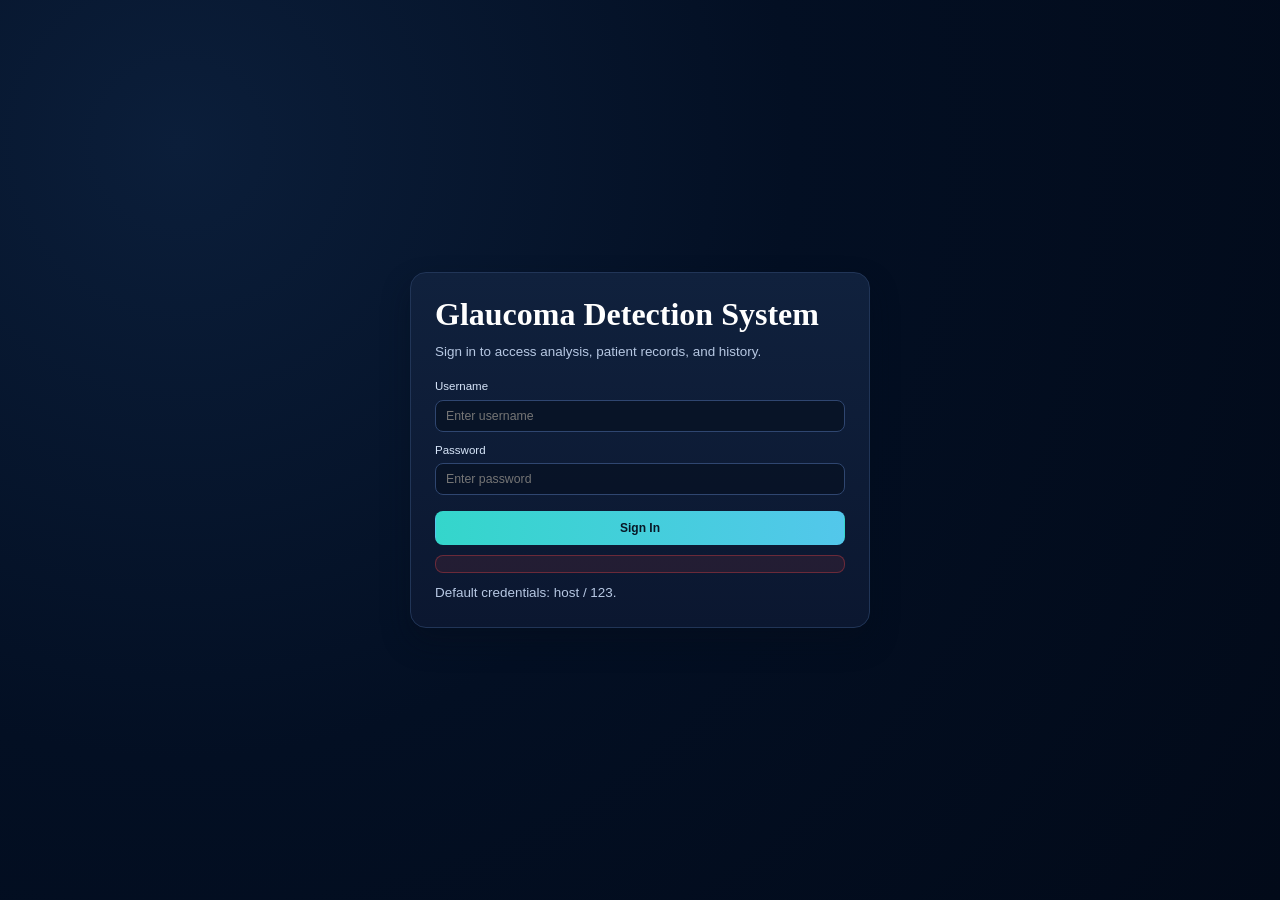
<file: templates/login.html>
<!DOCTYPE html>
<html lang="en">
<head>
    <meta charset="UTF-8">
    <meta name="viewport" content="width=device-width, initial-scale=1.0">
    <title>Login | Glaucoma Detection System</title>
    <link rel="stylesheet" href="/static/style.css">
</head>
<body data-theme="night" class="login-page-body">
    <div class="login-page-wrap">
        <div class="login-card">
            <h1>Glaucoma Detection System</h1>
            <p class="login-subtitle">Sign in to access analysis, patient records, and history.</p>
            <form id="login-form" class="login-form" autocomplete="off">
                <div class="form-field">
                    <label for="username">Username</label>
                    <input id="username" name="username" type="text" placeholder="Enter username" required>
                </div>
                <div class="form-field">
                    <label for="password">Password</label>
                    <input id="password" name="password" type="password" placeholder="Enter password" required>
                </div>
                <button class="btn-primary" type="submit">Sign In</button>
                <p id="login-error" class="login-error hidden"></p>
                <p class="login-hint">Default credentials: host / 123.</p>
            </form>
        </div>
    </div>

    <script>
        const form = document.getElementById('login-form');
        const errorEl = document.getElementById('login-error');

        form.addEventListener('submit', async (event) => {
            event.preventDefault();
            errorEl.classList.add('hidden');
            errorEl.textContent = '';

            const payload = {
                username: document.getElementById('username').value.trim(),
                password: document.getElementById('password').value
            };

            try {
                const response = await fetch('/api/login', {
                    method: 'POST',
                    headers: {'Content-Type': 'application/json'},
                    body: JSON.stringify(payload)
                });
                const data = await response.json();
                if (!response.ok) {
                    throw new Error(data.error || 'Login failed');
                }
                window.location.href = '/';
            } catch (err) {
                errorEl.textContent = err.message;
                errorEl.classList.remove('hidden');
            }
        });
    </script>
</body>
</html>
</file>
<file: static/style.css>
﻿* {
    margin: 0;
    padding: 0;
    box-sizing: border-box;
}

:root {
    --success-color: #22c55e;
    --error-color: #ef4444;
    --disc-color: #ef4444;
    --cup-color: #3b82f6;
    --transition: all 0.25s ease;
}

body[data-theme="night"] {
    --page-bg: radial-gradient(circle at 14% 16%, #0b1e3a 0%, #030f23 46%, #020a19 100%);
    --surface-a: #10213d;
    --surface-b: #0b1730;
    --surface-c: #0a1428;
    --text-primary: #f2f7ff;
    --text-secondary: #b7c8e3;
    --text-dim: #86a0c4;
    --line: #274069;
    --line-soft: #213557;
    --accent: #5bd8e8;
    --accent-2: #37c8d5;
    --workflow-card-bg-start: rgba(7, 20, 42, 0.98);
    --workflow-card-bg-end: rgba(5, 16, 34, 0.98);
    --workflow-card-text: #86a0c4;
}

body[data-theme="day"] {
    --page-bg: linear-gradient(180deg, #d8c7b0 0%, #bca88d 100%);
    --surface-a: #efe2d0;
    --surface-b: #e5d6c2;
    --surface-c: #dccab3;
    --text-primary: #3b2e22;
    --text-secondary: #5f4c38;
    --text-dim: #7f6950;
    --line: #b8a188;
    --line-soft: #cdb89f;
    --accent: #c98748;
    --accent-2: #b97538;
    --workflow-card-bg-start: #6c5540;
    --workflow-card-bg-end: #55412f;
    --workflow-card-text: #e8d7c1;
}

html,
body {
    min-height: 100%;
}

body {
    font-family: 'Segoe UI', Tahoma, Geneva, Verdana, sans-serif;
    background: var(--page-bg);
    color: var(--text-primary);
    line-height: 1.45;
}

.startup-splash {
    position: fixed;
    inset: 0;
    display: grid;
    place-items: center;
    background: radial-gradient(circle at 30% 20%, rgba(77, 220, 233, 0.22), rgba(2, 7, 16, 0.96));
    z-index: 2000;
    transition: opacity 0.5s ease, visibility 0.5s ease;
}

.startup-splash.hidden {
    opacity: 0;
    visibility: hidden;
}

.startup-card {
    text-align: center;
    padding: 28px 36px;
    border-radius: 18px;
    border: 1px solid rgba(147, 234, 246, 0.4);
    background: linear-gradient(180deg, rgba(17, 36, 62, 0.95), rgba(9, 18, 34, 0.95));
    box-shadow: 0 24px 60px rgba(0, 0, 0, 0.45);
    max-width: 620px;
}

.startup-card h1 {
    font-family: Georgia, 'Times New Roman', serif;
    font-size: clamp(1.8rem, 4.2vw, 2.7rem);
    color: #ecf9ff;
}

.startup-card p {
    margin-top: 8px;
    color: #a5c9e2;
    font-size: 0.9rem;
}

.logo-mark {
    width: 40px;
    height: 40px;
    border-radius: 12px;
    display: grid;
    place-items: center;
    background: rgba(6, 18, 38, 0.38);
    border: 1px solid rgba(239, 251, 255, 0.36);
    position: relative;
    margin-right: 10px;
}

.logo-mark.large {
    width: 64px;
    height: 64px;
    margin: 0 auto 12px;
}

.eye-outline {
    position: absolute;
    width: 24px;
    height: 14px;
    border: 2px solid #89ebf7;
    border-radius: 14px / 10px;
}

.eye-iris {
    position: absolute;
    width: 12px;
    height: 12px;
    border-radius: 50%;
    background: radial-gradient(circle at 30% 30%, #9ff4ff 0%, #4dcde2 45%, #1d7f98 100%);
    box-shadow: 0 0 8px rgba(133, 234, 247, 0.4);
}

.eye-pupil {
    position: absolute;
    width: 6px;
    height: 6px;
    border-radius: 50%;
    background: #072038;
}

.eye-glint {
    position: absolute;
    width: 3px;
    height: 3px;
    border-radius: 50%;
    background: #f3feff;
    transform: translate(2px, -2px);
}

.startup-card .eye-outline {
    width: 40px;
    height: 22px;
    border-radius: 20px / 13px;
}

.startup-card .eye-iris {
    width: 18px;
    height: 18px;
}

.startup-card .eye-pupil {
    width: 8px;
    height: 8px;
}

.startup-card .eye-glint {
    width: 4px;
    height: 4px;
}

.container {
    width: min(1520px, 96vw);
    margin: 22px auto;
}

.header {
    display: flex;
    justify-content: space-between;
    align-items: flex-start;
    gap: 18px;
    background: linear-gradient(105deg, #153357 0%, #21466f 48%, #2b5a86 100%);
    border: 1px solid #3d6d97;
    border-radius: 0 0 18px 18px;
    padding: 18px 28px 22px;
    box-shadow: 0 14px 28px rgba(4, 12, 26, 0.38);
}

.header-content {
    display: flex;
    flex-direction: column;
    gap: 12px;
}

.brand-row {
    display: flex;
    align-items: center;
}

.title-block h1 {
    font-family: Georgia, 'Times New Roman', serif;
    font-size: clamp(2rem, 2.45vw, 3rem);
    line-height: 1.05;
    color: #ffffff;
}

.subtitle {
    color: #d4e7fb;
    font-size: 0.84rem;
    letter-spacing: 0.01em;
}

.header-controls {
    display: flex;
    gap: 10px;
    flex-wrap: wrap;
}

.mode-control {
    display: inline-flex;
    align-items: center;
    gap: 9px;
    background: rgba(8, 22, 39, 0.38);
    border: 1px solid rgba(255, 255, 255, 0.25);
    border-radius: 999px;
    padding: 7px 14px;
    color: #e8fbff;
    font-size: 0.74rem;
}

.mode-control select {
    border: 1px solid rgba(12, 42, 68, 0.22);
    border-radius: 8px;
    background: #e9f4fc;
    color: #18344f;
    font-size: 0.72rem;
    font-weight: 600;
    padding: 4px 8px;
}

.health-indicator {
    display: inline-flex;
    align-items: center;
    gap: 9px;
    background: rgba(7, 20, 37, 0.5);
    border: 1px solid rgba(255, 255, 255, 0.2);
    color: #e9fbff;
    border-radius: 999px;
    padding: 11px 16px;
    font-size: 0.72rem;
    min-width: 164px;
    justify-content: center;
}

.status {
    width: 11px;
    height: 11px;
    border-radius: 50%;
    background: var(--error-color);
    box-shadow: 0 0 0 5px rgba(239, 68, 68, 0.2);
    animation: pulse 1.4s infinite;
}

.status.healthy {
    background: var(--success-color);
    box-shadow: 0 0 0 5px rgba(34, 197, 94, 0.22);
}

@keyframes pulse {
    0%,
    100% { transform: scale(1); }
    50% { transform: scale(0.85); }
}

.disclaimer {
    margin-top: 10px;
    background: linear-gradient(180deg, #f4e9ba 0%, #eedc9f 100%);
    border: 1px solid #e0c06a;
    color: #5c4311;
    border-radius: 0 0 14px 14px;
    padding: 12px 18px;
    font-size: 0.76rem;
}

.menu-tabs {
    margin-top: 16px;
    display: flex;
    align-items: center;
    background: linear-gradient(180deg, #16284a, #132342);
    border: 1px solid var(--line);
    border-radius: 22px;
    overflow: hidden;
}

.tab-button {
    appearance: none;
    border: none;
    background: transparent;
    color: #c4d4eb;
    cursor: pointer;
    padding: 14px 20px;
    font-size: 0.74rem;
    font-weight: 600;
    transition: var(--transition);
}

.tab-button.active {
    color: #ffffff;
    background: linear-gradient(180deg, #1f3457, #172948);
    box-shadow: inset 0 -3px 0 var(--accent);
}

.tab-button:hover {
    color: #ffffff;
}

.tab-content {
    display: none;
}

.tab-content.active {
    display: block;
}

.content-grid {
    margin-top: 12px;
    display: grid;
    grid-template-columns: 1fr 1fr;
    gap: 10px;
}

.card {
    background: linear-gradient(180deg, var(--surface-a), var(--surface-b));
    border: 1px solid var(--line-soft);
    border-radius: 12px;
    padding: 12px;
    box-shadow: 0 10px 22px rgba(2, 8, 19, 0.24);
}

.card h2 {
    font-family: Georgia, 'Times New Roman', serif;
    color: #ffffff;
    font-size: 1.95rem;
    margin-bottom: 10px;
    line-height: 1.1;
}

.card h3 {
    font-size: 1.08rem;
    color: #ffffff;
    margin: 8px 0;
}

.card h4 {
    font-size: 0.86rem;
    color: #f3f8ff;
    margin-bottom: 8px;
}

.upload-area {
    border: 1px dashed #4a648c;
    border-radius: 9px;
    background: rgba(8, 20, 41, 0.45);
    text-align: center;
    min-height: 126px;
    display: flex;
    flex-direction: column;
    justify-content: center;
    align-items: center;
    gap: 4px;
    cursor: pointer;
    transition: var(--transition);
}

.upload-area:hover,
.upload-area.dragover {
    border-color: var(--accent);
    background: rgba(55, 200, 213, 0.08);
}

.upload-icon {
    width: 30px;
    height: 30px;
    color: #d4e2f7;
    margin-bottom: 3px;
}

.upload-area p {
    color: #dbe7f9;
    font-size: 0.72rem;
}

.upload-hint {
    color: var(--text-dim);
    font-size: 0.67rem;
}

.image-preview.hidden,
.loading.hidden,
.file-list.hidden {
    display: none;
}

.image-preview {
    margin-top: 8px;
    background: rgba(15, 30, 54, 0.65);
    border: 1px solid var(--line-soft);
    border-radius: 10px;
    padding: 8px;
}

.image-preview img {
    width: 100%;
    max-height: 170px;
    object-fit: cover;
    border-radius: 7px;
    display: block;
    margin-bottom: 8px;
}

.analysis-mode {
    margin-top: 10px;
    background: rgba(9, 22, 42, 0.48);
    border: 1px solid var(--line-soft);
    border-radius: 10px;
    padding: 10px;
}

.analysis-mode label {
    display: block;
    color: #d7e3f8;
    font-size: 0.72rem;
    margin-bottom: 5px;
}

.analysis-mode input[type="radio"] {
    margin-right: 6px;
}

.btn-primary,
.btn-secondary {
    width: 100%;
    border-radius: 8px;
    border: 1px solid transparent;
    padding: 9px 12px;
    font-size: 0.75rem;
    font-weight: 600;
    cursor: pointer;
    margin-top: 8px;
    transition: var(--transition);
}

.btn-primary {
    background: linear-gradient(90deg, #34d6cb 0%, #53c7eb 100%);
    color: #081726;
}

.btn-primary:hover {
    filter: brightness(1.04);
}

.btn-primary:disabled {
    opacity: 0.6;
    cursor: not-allowed;
}

.btn-secondary {
    background: rgba(9, 20, 39, 0.75);
    color: #d3e3f8;
    border-color: #2f4670;
}

.btn-secondary:hover {
    border-color: #5cc6de;
}

.result-box {
    background: rgba(7, 18, 36, 0.58);
    border: 1px solid var(--line-soft);
    border-radius: 10px;
    padding: 10px;
    margin-bottom: 10px;
}

.prediction,
.confidence-container,
.prob-row {
    display: flex;
    align-items: center;
    justify-content: space-between;
    gap: 10px;
    color: #dce8f9;
    font-size: 0.72rem;
    margin-bottom: 7px;
}

.prediction .value {
    font-weight: 700;
}

.prediction .value.glaucoma {
    color: #ff5d66;
}

.prediction .value.normal {
    color: #34d399;
}

.confidence-bar {
    flex: 1;
    height: 9px;
    background: #1f3353;
    border-radius: 999px;
    overflow: hidden;
}

.confidence-fill {
    height: 100%;
    width: 0;
    background: linear-gradient(90deg, #34d6cb, #59c8ef);
    transition: width 0.35s ease;
}

.probabilities p,
.prob-row {
    color: #c7d8f0;
    font-size: 0.72rem;
}

.segmentation-display {
    display: grid;
    grid-template-columns: 1fr 1fr;
    gap: 10px;
}

.segmentation-warning {
    margin-bottom: 10px;
    padding: 10px 12px;
    border-radius: 8px;
    border: 1px solid #f59e0b;
    background: rgba(245, 158, 11, 0.14);
    color: #fde68a;
    font-size: 0.78rem;
    line-height: 1.45;
}

.image-container,
.mask-detail,
.file-list,
.history-item,
.batch-result-item,
.progress-section,
.flow-detail {
    background: rgba(9, 21, 40, 0.58);
    border: 1px solid var(--line-soft);
    border-radius: 10px;
    padding: 10px;
}

.image-container img {
    width: 100%;
    max-height: 180px;
    object-fit: contain;
    border-radius: 6px;
    background: rgba(6, 12, 24, 0.45);
}

.legend {
    display: flex;
    justify-content: center;
    gap: 12px;
    font-size: 0.7rem;
    margin-bottom: 6px;
    color: #d4e3f7;
}

.legend-item {
    display: inline-flex;
    align-items: center;
    gap: 4px;
}

.color-disc,
.color-cup {
    width: 8px;
    height: 8px;
    border-radius: 2px;
}

.color-disc { background: var(--disc-color); }
.color-cup { background: var(--cup-color); }

.mask-row {
    display: grid;
    grid-template-columns: 1fr 1fr;
    gap: 10px;
}

.mask-row p {
    color: #d8e5fa;
    font-size: 0.72rem;
    margin-bottom: 5px;
}

.mask-row img {
    width: 100%;
    max-height: 110px;
    object-fit: contain;
    border-radius: 6px;
    background: rgba(0, 0, 0, 0.32);
}

.workflow-cards {
    margin-top: 12px;
    display: grid;
    grid-template-columns: repeat(3, minmax(0, 1fr));
    gap: 12px;
}

.workflow-card {
    background: linear-gradient(180deg, var(--workflow-card-bg-start) 0%, var(--workflow-card-bg-end) 100%);
    border: 1px solid var(--line-soft);
    border-radius: 16px;
    min-height: 102px;
    padding: 14px 18px;
}

.workflow-label {
    display: block;
    color: var(--accent);
    font-size: 0.74rem;
    letter-spacing: 0.16em;
    font-weight: 700;
    margin-bottom: 9px;
}

.workflow-card p {
    color: var(--workflow-card-text);
    font-size: 0.76rem;
    line-height: 1.5;
}

.action-buttons,
.batch-actions,
.batch-action-buttons {
    display: grid;
    grid-template-columns: 1fr 1fr;
    gap: 8px;
}

.batch-actions .btn-primary,
.batch-actions .btn-secondary,
.action-buttons .btn-secondary,
.batch-action-buttons .btn-secondary {
    margin-top: 0;
}

.loading {
    display: flex;
    flex-direction: column;
    align-items: center;
    justify-content: center;
    gap: 10px;
    padding: 20px;
    color: #d6e5f8;
    font-size: 0.75rem;
}

.spinner {
    width: 26px;
    height: 26px;
    border: 3px solid #2c4162;
    border-top-color: #66d6ea;
    border-radius: 50%;
    animation: spin 0.8s linear infinite;
}

@keyframes spin {
    to { transform: rotate(360deg); }
}

.file-list h3 {
    color: #ffffff;
    font-size: 0.8rem;
    margin-bottom: 7px;
}

.file-list ul {
    list-style: none;
    max-height: 150px;
    overflow-y: auto;
}

.file-list li {
    display: flex;
    justify-content: space-between;
    gap: 8px;
    color: #d2e2f8;
    font-size: 0.7rem;
    padding: 6px 7px;
    background: rgba(12, 26, 47, 0.6);
    border: 1px solid #2a4168;
    border-radius: 6px;
    margin-bottom: 6px;
}

.file-list li .size {
    color: #9cb0ce;
}

.progress-info {
    display: flex;
    justify-content: space-between;
    color: #d6e5f8;
    font-size: 0.7rem;
    margin-bottom: 8px;
}

.progress-bar {
    background: #1f3250;
    height: 8px;
    border-radius: 999px;
    overflow: hidden;
}

.progress-fill {
    width: 0;
    height: 100%;
    background: linear-gradient(90deg, #35d5ca, #57c9eb);
}

.batch-results-list {
    display: grid;
    grid-template-columns: repeat(auto-fit, minmax(200px, 1fr));
    gap: 8px;
    margin-top: 10px;
}

.batch-result-item {
    font-size: 0.72rem;
}

.batch-result-item.success {
    border-left: 3px solid #3ad39a;
}

.batch-result-item.error {
    border-left: 3px solid #ef4444;
}

.batch-result-item h4 {
    font-size: 0.72rem;
    color: #f2f8ff;
    margin-bottom: 7px;
    word-break: break-word;
}

.batch-result-item img {
    width: 100%;
    border-radius: 6px;
    margin-bottom: 7px;
}

.batch-result-prediction {
    background: rgba(12, 26, 47, 0.65);
    border: 1px solid #2d4368;
    border-radius: 6px;
    text-align: center;
    color: #d3e3f8;
    padding: 6px;
    margin-bottom: 5px;
    font-size: 0.7rem;
}

.batch-result-error {
    color: #ff8f8f;
    font-size: 0.72rem;
}

#history-container {
    max-height: 460px;
    overflow-y: auto;
}

.history-item {
    display: grid;
    grid-template-columns: 88px 1fr auto;
    gap: 10px;
    align-items: center;
    margin-bottom: 8px;
}

.history-item img {
    width: 88px;
    height: 88px;
    object-fit: cover;
    border-radius: 6px;
}

.history-details h4 {
    color: #ffffff;
    font-size: 0.75rem;
    margin-bottom: 4px;
}

.history-details p,
.history-result .confidence {
    color: #b8c9e4;
    font-size: 0.69rem;
}

.history-result {
    text-align: right;
}

.history-result .prediction {
    color: #ffffff;
    font-size: 0.78rem;
    font-weight: 700;
}

.education-grid {
    margin-top: 12px;
}

.education-card {
    min-height: 520px;
}

.education-intro {
    color: #c1d3ec;
    font-size: 0.86rem;
    margin-bottom: 14px;
}

.flowchart {
    display: flex;
    align-items: stretch;
    gap: 10px;
    overflow-x: auto;
    padding-bottom: 8px;
}

.flow-step {
    min-width: 160px;
    border: 1px solid #2e4b74;
    background: rgba(10, 24, 46, 0.8);
    border-radius: 12px;
    padding: 10px;
    text-align: left;
    color: #e8f4ff;
    cursor: pointer;
    transition: var(--transition);
}

.flow-step:hover,
.flow-step.active {
    border-color: var(--accent);
    transform: translateY(-2px);
    box-shadow: 0 8px 18px rgba(49, 186, 207, 0.18);
}

.step-num {
    display: inline-grid;
    place-items: center;
    width: 24px;
    height: 24px;
    border-radius: 50%;
    background: linear-gradient(180deg, #63dff0, #3dbed4);
    color: #0c233c;
    font-size: 0.75rem;
    font-weight: 700;
    margin-bottom: 8px;
}

.step-title {
    display: block;
    font-weight: 700;
    font-size: 0.82rem;
}

.step-sub {
    display: block;
    font-size: 0.72rem;
    color: #aac2df;
    margin-top: 4px;
}

.flow-arrow {
    color: #66d6ea;
    align-self: center;
    font-size: 1.2rem;
}

.flow-detail {
    margin-top: 14px;
}

.flow-detail h3 {
    margin: 0 0 8px;
}

.flow-detail p {
    font-size: 0.8rem;
    color: #b6cbe6;
}

.education-metrics {
    display: grid;
    gap: 10px;
    margin-bottom: 14px;
}

.metric-item span {
    display: block;
    font-size: 0.8rem;
    color: #c8dbf1;
    margin-bottom: 5px;
}

.metric-bar {
    height: 10px;
    border-radius: 999px;
    background: #1a3150;
    overflow: hidden;
}

.metric-bar span {
    display: block;
    height: 100%;
    background: linear-gradient(90deg, #41d5ca, #61cbed);
}

.education-points {
    display: grid;
    gap: 10px;
}

.education-points > div {
    border: 1px solid #2b456c;
    border-radius: 10px;
    background: rgba(10, 23, 45, 0.7);
    padding: 10px;
}

.education-points h4 {
    margin: 0 0 6px;
    font-size: 0.82rem;
    color: #ffffff;
}

.education-points p {
    font-size: 0.76rem;
    color: #b6cbe6;
}

@media (max-width: 1180px) {
    .workflow-cards,
    .content-grid,
    .segmentation-display,
    .mask-row,
    .action-buttons,
    .batch-actions,
    .batch-action-buttons,
    .education-grid {
        grid-template-columns: 1fr;
    }

    .header {
        flex-direction: column;
        align-items: flex-start;
    }

    .health-indicator {
        align-self: flex-start;
    }
}

@media (max-width: 780px) {
    .container {
        width: min(98vw, 700px);
        margin: 10px auto;
    }

    .menu-tabs {
        flex-wrap: wrap;
        border-radius: 12px;
    }

    .tab-button {
        padding: 11px 14px;
    }

    .title-block h1 {
        font-size: 1.9rem;
    }

    .flowchart {
        flex-direction: column;
    }

    .flow-arrow {
        transform: rotate(90deg);
        align-self: center;
    }
}

/* ===== MODAL STYLES ===== */
.modal {
    position: fixed;
    top: 0;
    left: 0;
    width: 100%;
    height: 100%;
    background: rgba(0, 0, 0, 0.6);
    display: flex;
    justify-content: center;
    align-items: center;
    z-index: 1000;
    animation: fadeIn 0.3s ease;
}

@keyframes fadeIn {
    from {
        opacity: 0;
    }
    to {
        opacity: 1;
    }
}

.modal-content {
    background: var(--surface-a);
    border-radius: 12px;
    border: 1px solid var(--line);
    padding: 40px;
    max-width: 600px;
    width: 90%;
    max-height: 90vh;
    overflow-y: auto;
    position: relative;
    box-shadow: 0 10px 40px rgba(0, 0, 0, 0.3);
    animation: slideUp 0.3s ease;
}

@keyframes slideUp {
    from {
        transform: translateY(30px);
        opacity: 0;
    }
    to {
        transform: translateY(0);
        opacity: 1;
    }
}

.modal-close {
    position: absolute;
    top: 15px;
    right: 20px;
    font-size: 28px;
    font-weight: bold;
    color: var(--text-secondary);
    cursor: pointer;
    transition: color 0.2s;
}

.modal-close:hover {
    color: var(--text-primary);
}

.modal-content h2 {
    color: var(--text-primary);
    margin-bottom: 30px;
    font-size: 1.8rem;
}

.modal-content h3 {
    color: var(--text-primary);
    margin-bottom: 20px;
    margin-top: 30px;
    font-size: 1.2rem;
}

.modal-metrics-grid {
    display: grid;
    grid-template-columns: repeat(auto-fit, minmax(120px, 1fr));
    gap: 20px;
    margin-bottom: 40px;
}

.metric-card {
    background: var(--surface-b);
    border: 1px solid var(--line-soft);
    border-radius: 8px;
    padding: 20px;
    text-align: center;
    display: flex;
    flex-direction: column;
    gap: 10px;
    transition: all 0.3s ease;
}

.metric-card:hover {
    background: var(--surface-c);
    border-color: var(--accent);
}

.metric-label {
    font-size: 0.9rem;
    color: var(--text-secondary);
    font-weight: 500;
}

.metric-value {
    font-size: 1.8rem;
    font-weight: bold;
    color: var(--accent);
}

.severity-assessment {
    background: var(--surface-b);
    border: 1px solid var(--line-soft);
    border-radius: 8px;
    padding: 25px;
    margin: 20px 0;
}

.severity-box,
.recommendation-box {
    margin-bottom: 20px;
}

.severity-label,
.recommendation-label {
    display: block;
    color: var(--text-secondary);
    font-weight: 600;
    margin-bottom: 10px;
    font-size: 0.95rem;
}

.severity-value {
    display: block;
    font-size: 1.6rem;
    font-weight: bold;
    padding: 12px;
    border-radius: 6px;
    background: var(--surface-c);
    color: var(--accent);
    text-align: center;
}

.severity-value.high {
    color: #ef4444;
    background: rgba(239, 68, 68, 0.1);
}

.severity-value.moderate-high {
    color: #f97316;
    background: rgba(249, 115, 22, 0.1);
}

.severity-value.moderate {
    color: #eab308;
    background: rgba(234, 179, 8, 0.1);
}

.severity-value.low-moderate {
    color: #3b82f6;
    background: rgba(59, 130, 246, 0.1);
}

.severity-value.low {
    color: #22c55e;
    background: rgba(34, 197, 94, 0.1);
}

.severity-value.unreliable {
    color: #f59e0b;
    background: rgba(245, 158, 11, 0.14);
}

.recommendation-text {
    color: var(--text-primary);
    line-height: 1.6;
    margin: 0;
    padding: 12px;
    background: var(--surface-c);
    border-radius: 6px;
    border-left: 3px solid var(--accent);
}

.modal-disclaimer {
    background: rgba(59, 130, 246, 0.1);
    border: 1px solid var(--accent);
    border-radius: 6px;
    padding: 15px;
    margin-top: 30px;
    color: var(--text-secondary);
    font-size: 0.85rem;
    line-height: 1.5;
}

.modal-disclaimer strong {
    color: var(--accent);
}

/* Hover effect for diagnostic box */
.result-box.clickable:hover {
    border-color: var(--accent);
    box-shadow: 0 0 15px rgba(91, 216, 232, 0.2);
}

.section-title-row {
    display: flex;
    align-items: center;
    justify-content: space-between;
    gap: 10px;
}

.section-title-row .btn-compact {
    margin-top: 0;
}

.checkbox-field label {
    display: inline-flex;
    align-items: center;
    gap: 8px;
}

.checkbox-field input[type="checkbox"] {
    width: 16px;
    height: 16px;
    accent-color: #5bd8e8;
}

.inline-metrics-grid {
    margin-top: 10px;
    display: grid;
    grid-template-columns: repeat(2, minmax(0, 1fr));
    gap: 8px;
}

.inline-metric-item {
    background: rgba(12, 28, 52, 0.68);
    border: 1px solid var(--line-soft);
    border-radius: 8px;
    padding: 8px;
    display: grid;
    gap: 4px;
}

.inline-metric-item .label,
.inline-recommendation .label {
    color: #aac2df;
    font-size: 0.7rem;
}

.inline-metric-item .value {
    color: #f2f8ff;
    font-size: 0.9rem;
    font-weight: 700;
}

.inline-recommendation {
    margin-top: 10px;
    border-left: 3px solid var(--accent);
    border-radius: 6px;
    background: rgba(9, 22, 42, 0.5);
    padding: 8px 10px;
}

.inline-recommendation p {
    color: #dbe8fa;
    font-size: 0.78rem;
    margin-top: 4px;
}

.logbook-container {
    display: grid;
    gap: 10px;
    max-height: 520px;
    overflow-y: auto;
    padding-right: 4px;
}

.logbook-item {
    border: 1px solid var(--line-soft);
    border-radius: 10px;
    background: linear-gradient(180deg, rgba(8, 22, 43, 0.92), rgba(6, 17, 34, 0.92));
    padding: 12px;
    transition: transform 0.22s ease, border-color 0.22s ease;
}

.logbook-item:hover {
    transform: translateY(-2px);
    border-color: var(--accent);
}

.logbook-header {
    display: flex;
    justify-content: space-between;
    align-items: center;
    margin-bottom: 8px;
}

.logbook-header h4 {
    font-size: 0.95rem;
    color: #f3f9ff;
}

.logbook-header span {
    font-size: 0.72rem;
    color: #9fb8d8;
}

.logbook-grid {
    display: grid;
    grid-template-columns: repeat(2, minmax(0, 1fr));
    gap: 6px 14px;
}

.logbook-grid p {
    color: #d1e2f8;
    font-size: 0.78rem;
}

/* ===== UX REFINEMENTS ===== */
.health-panel {
    display: flex;
    flex-direction: column;
    align-items: flex-end;
    gap: 8px;
}

.icon-btn {
    display: inline-flex;
    align-items: center;
    gap: 8px;
    border-radius: 999px;
    border: 1px solid rgba(255, 255, 255, 0.25);
    background: rgba(8, 22, 39, 0.38);
    color: #ecfbff;
    font-size: 0.85rem;
    font-weight: 600;
    padding: 8px 14px;
    cursor: pointer;
    transition: transform 0.22s ease, border-color 0.22s ease;
}

.icon-btn:hover {
    transform: translateY(-1px);
    border-color: #8de5f0;
}

.gear-icon {
    font-size: 1rem;
}

.menu-tabs {
    border-radius: 16px;
}

.tab-button {
    padding: 16px 26px;
    font-size: 0.97rem;
    font-weight: 700;
    position: relative;
}

.tab-button::after {
    content: '';
    position: absolute;
    left: 12px;
    right: 12px;
    bottom: 6px;
    height: 2px;
    border-radius: 999px;
    background: transparent;
    transition: background 0.25s ease;
}

.tab-button:hover::after,
.tab-button.active::after {
    background: var(--accent);
}

.btn-compact {
    width: auto;
    min-width: 110px;
    padding: 7px 12px;
    font-size: 0.72rem;
    justify-self: start;
}

.analysis-grid .card:first-child {
    grid-column: 1 / -1;
}

.card {
    transition: transform 0.24s ease, box-shadow 0.24s ease;
}

.card:hover {
    transform: translateY(-2px);
    box-shadow: 0 14px 28px rgba(5, 13, 28, 0.35);
}

.results-card {
    grid-column: 1 / -1;
}

.results-layout {
    display: grid;
    grid-template-columns: minmax(280px, 0.85fr) minmax(520px, 1.15fr);
    gap: 12px;
}

.results-details-column,
.results-visual-column {
    display: grid;
    gap: 10px;
    align-content: start;
}

.analysis-stepper {
    margin-top: 6px;
    display: flex;
    gap: 8px;
    flex-wrap: wrap;
}

.step-pill {
    border: 1px solid #2f4670;
    border-radius: 999px;
    padding: 6px 12px;
    font-size: 0.72rem;
    color: #a9bfdc;
    background: rgba(7, 18, 35, 0.5);
}

.step-pill.active {
    color: #eaf7ff;
    border-color: var(--accent);
    box-shadow: 0 0 0 2px rgba(91, 216, 232, 0.15);
}

.analysis-step {
    display: none;
}

.analysis-step.active {
    display: block;
}

.analysis-step-nav {
    margin-top: 10px;
    display: grid;
    grid-template-columns: 1fr;
    gap: 8px;
}

.analysis-step-nav.split {
    grid-template-columns: 1fr 1fr;
}

.next-arrow-btn {
    display: inline-flex;
    align-items: center;
    justify-content: center;
    gap: 10px;
}

.next-arrow-btn .arrow {
    font-size: 1rem;
    font-weight: 700;
}

.patient-card {
    margin-top: 10px;
    background: rgba(9, 22, 42, 0.48);
    border: 1px solid var(--line-soft);
    border-radius: 10px;
    padding: 10px;
}

.patient-form-grid {
    display: grid;
    grid-template-columns: repeat(2, minmax(0, 1fr));
    gap: 8px 12px;
}

.form-field {
    display: grid;
    gap: 5px;
}

.form-field label {
    font-size: 0.72rem;
    color: #d8e6fa;
}

.form-field input,
.form-field select,
.form-field textarea {
    width: 100%;
    border-radius: 8px;
    border: 1px solid #2f4670;
    background: rgba(7, 18, 35, 0.8);
    color: #f2f7ff;
    padding: 8px 10px;
    font-size: 0.77rem;
    transition: border-color 0.2s ease, box-shadow 0.2s ease;
}

.form-field input:focus,
.form-field select:focus,
.form-field textarea:focus {
    outline: none;
    border-color: #6cd7e8;
    box-shadow: 0 0 0 3px rgba(91, 216, 232, 0.14);
}

.form-field textarea {
    resize: vertical;
}

.form-field span,
.patient-card h3 {
    color: #ffffff;
}

.patient-card.compact {
    padding: 8px;
}

.compact-mode {
    margin-top: 8px;
    padding: 8px;
}

.span-all {
    grid-column: 1 / -1;
}

.workflow-ppt {
    margin-top: 14px;
    background: rgba(9, 21, 40, 0.58);
    border: 1px solid var(--line-soft);
    border-radius: 10px;
    padding: 12px;
}

.ppt-header-row {
    display: flex;
    justify-content: space-between;
    gap: 8px;
    align-items: center;
}

.ppt-index {
    font-size: 0.76rem;
    color: #9fc2e6;
}

.ppt-summary {
    margin-top: 8px;
    font-size: 0.82rem;
    color: #b6cbe6;
    line-height: 1.45;
}

.ppt-metrics {
    margin-top: 10px;
    display: grid;
    grid-template-columns: repeat(3, minmax(0, 1fr));
    gap: 8px;
}

.ppt-metric-item {
    border: 1px solid #2b456c;
    border-radius: 8px;
    background: rgba(10, 23, 45, 0.7);
    padding: 8px;
}

.ppt-metric-item span {
    display: block;
    font-size: 0.68rem;
    color: #9fc2e6;
    margin-bottom: 4px;
}

.ppt-metric-item strong {
    font-size: 0.8rem;
    color: #eaf7ff;
}

.ppt-points {
    margin: 10px 0 0 18px;
    color: #c8dbf1;
    font-size: 0.78rem;
    line-height: 1.45;
}

.ppt-controls {
    margin-top: 10px;
    display: grid;
    grid-template-columns: 1fr 1fr;
    gap: 8px;
}

.ppt-open-btn {
    display: inline-flex;
    align-items: center;
    gap: 8px;
}

.ppt-icon {
    display: inline-grid;
    place-items: center;
    min-width: 34px;
    height: 22px;
    border-radius: 6px;
    font-size: 0.64rem;
    font-weight: 800;
    letter-spacing: 0.06em;
    color: #081726;
    background: linear-gradient(90deg, #ffb074 0%, #ffd08a 100%);
    border: 1px solid rgba(255, 255, 255, 0.35);
}

.project-ppt-modal-content {
    max-width: 760px;
}

.ppt-viewer {
    margin-top: 10px;
    display: grid;
    gap: 10px;
}

.ppt-slide-shell {
    min-height: 360px;
    border-radius: 18px;
    border: 1px solid #34557f;
    background:
        radial-gradient(circle at top right, rgba(91, 216, 232, 0.18), transparent 38%),
        linear-gradient(180deg, #08162d 0%, #0d1f3d 100%);
    box-shadow: inset 0 0 0 1px rgba(255, 255, 255, 0.05);
    padding: 20px;
    display: grid;
    gap: 16px;
}

.ppt-slide-header {
    display: flex;
    gap: 14px;
    align-items: center;
}

.ppt-slide-badge {
    display: inline-grid;
    place-items: center;
    min-width: 52px;
    height: 52px;
    border-radius: 14px;
    background: linear-gradient(180deg, #5ddbe8, #37c8d5);
    color: #07172d;
    font-size: 1.05rem;
    font-weight: 800;
}

.ppt-slide-header-text h3 {
    margin: 0;
    color: #ffffff;
    font-size: 2rem;
    line-height: 1.05;
}

.ppt-slide-header-text p {
    margin: 4px 0 0;
    color: #b6cbe6;
    font-size: 0.88rem;
}

.ppt-slide-body {
    flex: 1;
    display: grid;
    align-content: center;
    padding: 10px 2px;
}

.ppt-slide-body ul {
    margin: 0;
    padding-left: 20px;
    color: #dbe8fb;
    display: grid;
    gap: 12px;
    font-size: 1rem;
    line-height: 1.5;
}

.ppt-slide-footer {
    display: flex;
    justify-content: space-between;
    gap: 10px;
    font-size: 0.78rem;
    color: #9fc2e6;
}

.ppt-viewer-controls {
    display: grid;
    grid-template-columns: 1fr 1fr;
    gap: 10px;
}

.ppt-thumbnails {
    display: grid;
    grid-template-columns: repeat(5, minmax(0, 1fr));
    gap: 8px;
}

.ppt-thumbnail {
    border: 1px solid #2b456c;
    border-radius: 10px;
    background: rgba(10, 23, 45, 0.7);
    color: #c8dbf1;
    padding: 8px;
    text-align: left;
    cursor: pointer;
    transition: var(--transition);
    display: grid;
    gap: 3px;
}

.ppt-thumbnail span {
    font-size: 0.68rem;
    color: #93b5da;
}

.ppt-thumbnail strong {
    font-size: 0.7rem;
    font-weight: 700;
    line-height: 1.25;
}

.ppt-thumbnail.active,
.ppt-thumbnail:hover {
    border-color: var(--accent);
    box-shadow: 0 0 0 2px rgba(91, 216, 232, 0.12);
}

.project-ppt-actions {
    margin-top: 12px;
    display: grid;
    grid-template-columns: 1fr 1fr;
    gap: 10px;
}

.project-ppt-actions .btn-primary,
.project-ppt-actions .btn-secondary {
    margin-top: 0;
    text-align: center;
    text-decoration: none;
}

#patient-summary-box p {
    color: #d4e4f8;
    font-size: 0.82rem;
    line-height: 1.45;
}

.settings-modal-content {
    max-width: 700px;
}

.settings-sections {
    display: grid;
    gap: 12px;
}

.settings-section {
    border: 1px solid var(--line-soft);
    border-radius: 10px;
    padding: 12px;
    background: var(--surface-b);
}

.settings-section h3 {
    margin: 0 0 8px;
}

.settings-section p {
    color: var(--text-secondary);
    font-size: 0.86rem;
}

.disclaimer-modal-content {
    max-width: 560px;
    text-align: left;
}

.disclaimer-modal-content p {
    color: var(--text-secondary);
    margin-bottom: 16px;
    line-height: 1.5;
}

/* ===== LOGIN PAGE ===== */
.login-page-body {
    min-height: 100vh;
    display: grid;
    place-items: center;
    padding: 16px;
}

.login-page-wrap {
    width: min(460px, 96vw);
}

.login-card {
    background: linear-gradient(180deg, var(--surface-a), var(--surface-b));
    border: 1px solid var(--line-soft);
    border-radius: 16px;
    padding: 24px;
    box-shadow: 0 14px 28px rgba(4, 12, 26, 0.38);
}

.login-card h1 {
    font-family: Georgia, 'Times New Roman', serif;
    color: #ffffff;
    font-size: 2rem;
    line-height: 1.1;
    margin-bottom: 10px;
}

.login-subtitle,
.login-hint {
    color: var(--text-secondary);
    font-size: 0.84rem;
}

.login-subtitle {
    margin-bottom: 16px;
}

.login-form {
    display: grid;
    gap: 10px;
}

.login-form .btn-primary {
    margin-top: 6px;
}

.login-error {
    border: 1px solid rgba(239, 68, 68, 0.35);
    background: rgba(239, 68, 68, 0.1);
    color: #ffc9c9;
    border-radius: 8px;
    padding: 8px 10px;
    font-size: 0.8rem;
}

@media (max-width: 1180px) {
    .results-layout,
    .patient-form-grid,
    .logbook-grid,
    .inline-metrics-grid,
    .analysis-step-nav.split,
    .ppt-metrics,
    .ppt-controls,
    .project-ppt-actions,
    .ppt-viewer-controls,
    .ppt-thumbnails {
        grid-template-columns: 1fr;
    }

    .health-panel {
        align-items: flex-start;
    }
}

@media (max-width: 780px) {
    .tab-button {
        font-size: 0.9rem;
        padding: 13px 16px;
    }

    .results-layout {
        gap: 8px;
    }
}
</file>
